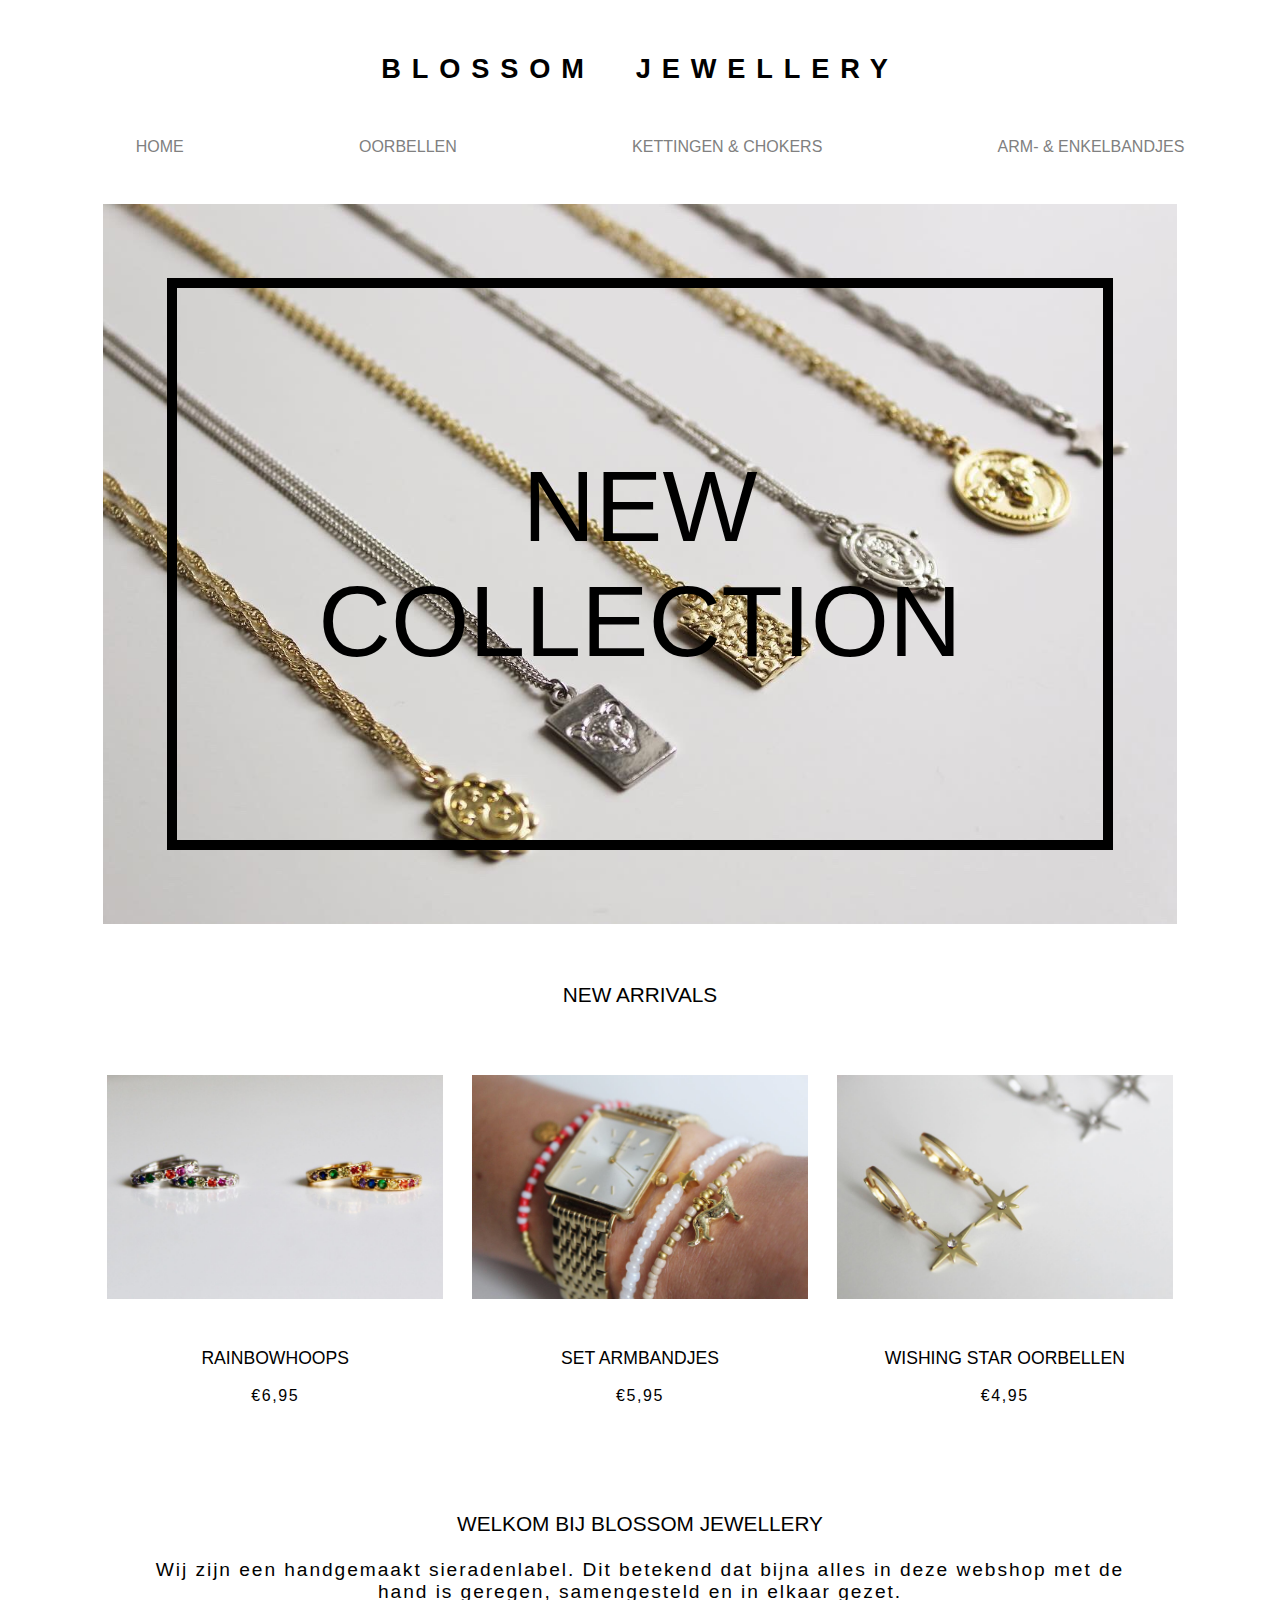
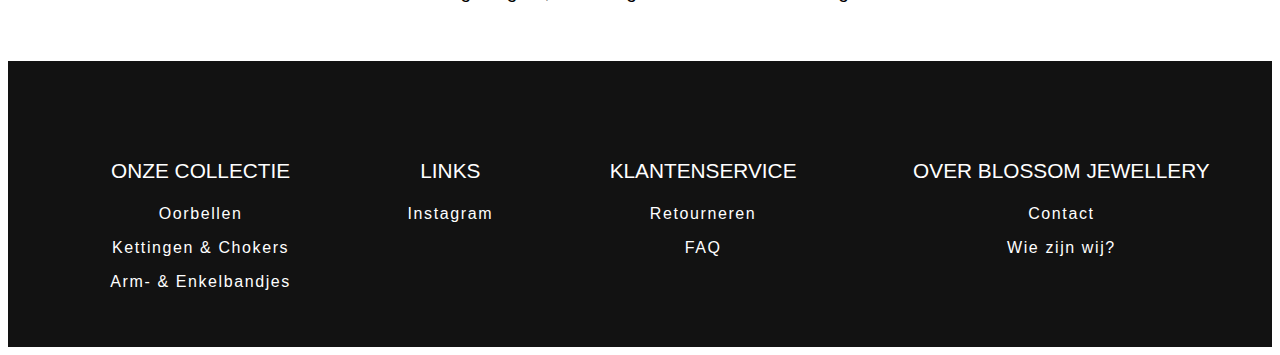
<file: index.html>
<!DOCTYPE html>
<html lang="nl">

<!--Meta informatie-->

<head>
    <title>Blossom Jewellery</title>
    <link rel="stylesheet" href="stylehome.css">
    <meta charset="UTF-8">
</head>

<body>
    <header>
        <h1><span>Blossom</span><span>Jewellery</span></h1>
    </header>

    <nav>
        <ul>
            <li><a href="index.html">Home</a></li>
            <li><a href="Oorbellen.html">Oorbellen</a></li>
            <li><a href="Kettingen&Chokers.html">Kettingen & Chokers</a></li>
            <li><a href="Arm-&enkelbandjes.html">Arm- & Enkelbandjes</a></li>
       </ul>
    </nav> 

    <section id="newcollection">
        <h2>New<br>Collection</h2>
    </section>

    <section id="titelnew">
    <h2> New Arrivals</h2>
    </section>

    <section id="new_arrivals">
        <ul> 
            <li><a href="Rainbowhoops.html"><img src="afbeeldingen/Rainbowhoops.jpg" alt="Oorbelringen met regenboogstras"></a><h3>Rainbowhoops</h3><p class="Prijs">&#8364;6,95</p></li>
            <li><a href="Arm-&enkelbandjes.html"><img src="afbeeldingen/Armbandjes.jpg" alt="3 kralenarmbandjes met verschillende bedels"></a><h3>Set Armbandjes</h3> <p class="Prijs">&#8364;5,95</p></li>
            <li><a href="Oorbellen.html"><img src="afbeeldingen/Wishingstar.jpg" alt="Oorbellen met ster en strassteentje"></a><h3>Wishing star oorbellen</h3> <p class="Prijs">&#8364;4,95</p></li>
        </ul> 
    </section>
        
    <section id="welkom">
        <h2>Welkom bij Blossom Jewellery</h2>
        <p>Wij zijn een handgemaakt sieradenlabel. Dit betekend dat bijna alles in deze webshop met de <br> hand is geregen, samengesteld en in elkaar gezet.</p>
    </section>
     
     <footer>
        <ul>
            <li><h2>Onze collectie</h2>
            <li><p><a href ="Oorbellen.html">Oorbellen</a></p></li>
            <li><p><a href ="Kettingen&Chokers.html">Kettingen & Chokers</a></p></li>
            <li><p><a href ="Arm-&enkelbandjes.html">Arm- & Enkelbandjes</a></p></li>
        </ul>
        <ul>
            <li><h2>Links</h2></li>
            <li><p><a href="https://www.instagram.com/blossom.jewellery/">Instagram</a></p></li>
        </ul>
        <ul>
            <li><h2>Klantenservice</h2></li>
            <li><p>Retourneren</p></li>
            <li><p>FAQ</p></li>
        </ul>
        <ul>
            <li><h2>Over Blossom Jewellery</h2></li>
            <li><p>Contact</p></li>
            <li><p>Wie zijn wij?</p></li>
        </ul>
    </footer>
    
    </body>

</html>
</file>
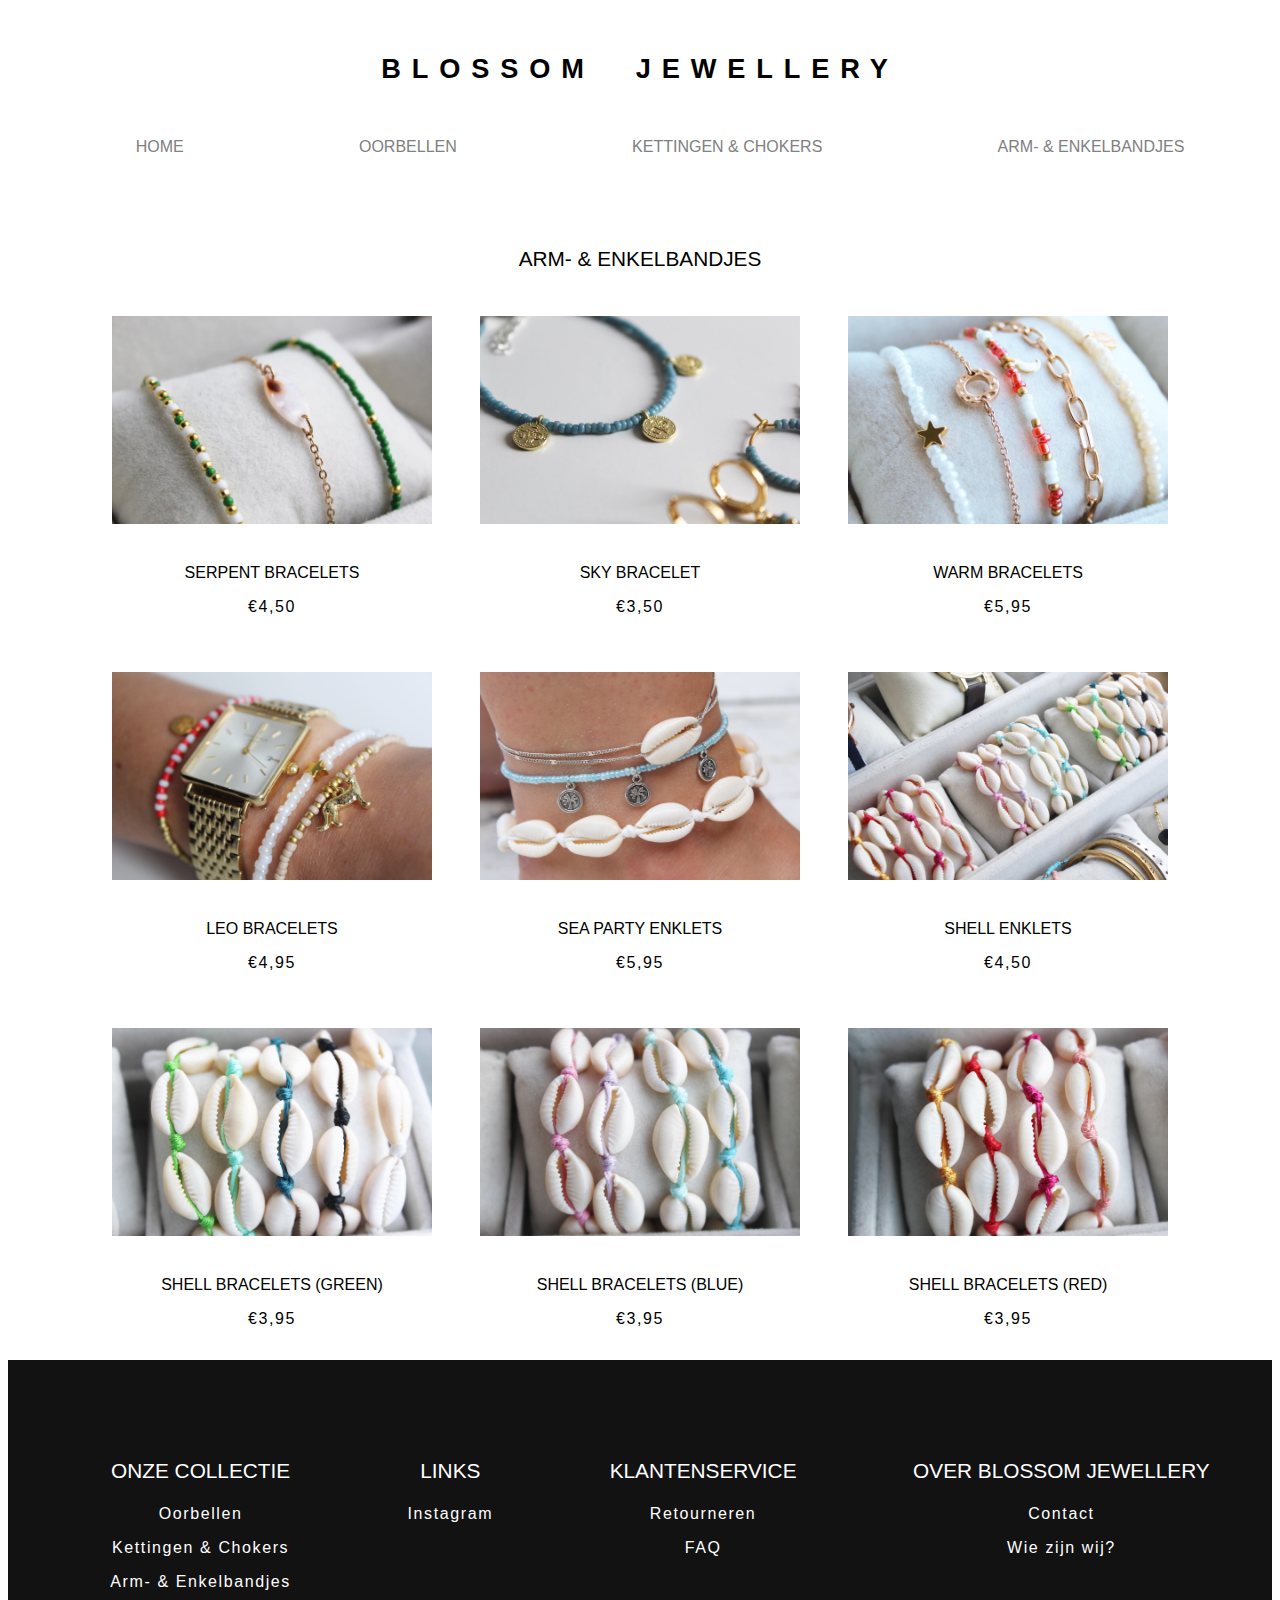
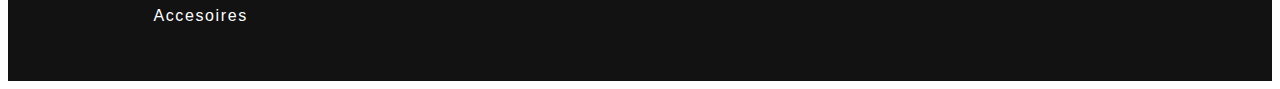
<file: Arm-&enkelbandjes.html>
<!DOCTYPE html>
<html lang="nl">

<!-- Meta informatie-->

    <head>
        <title>Blossom Jewellery</title>

        <link rel="stylesheet" href="stylehome.css">
        <meta charset="UTF-8">
    </head>

    <!-- Content -->

    <body>

    <header>
        <h1><span>Blossom</span><span>Jewellery</span></h1>
    </header>

    <nav>
        <ul>
        <li><a href="index.html">Home</a></li>
        <li><a href="Oorbellen.html">Oorbellen</a></li>
        <li><a href="Kettingen&Chokers.html">Kettingen & Chokers</a></li>
        <li><a href="Arm-&enkelbandjes.html">Arm- & Enkelbandjes</a></li>
        </ul>
    </nav>

    <main>
        <h2>Arm- & Enkelbandjes</h2> 

        <ul class="producten"> 
        <li><img src="afbeeldingen/Groenearmbandjes.jpg" alt="Geregen armbandjes van donkergroene, witte en goude kralen."><h3>Serpent bracelets</h3> <p class="Prijs">&#8364;4,50</p></li>
        <li><img src="afbeeldingen/Dqarmbandje.jpg" alt="Armbandje van grijs-blauwe kraaltjes met 3 muntjes."><h3> Sky bracelet </h3> <p class="Prijs">&#8364;3,50</p></li>
        <li><img src="afbeeldingen/Rodearmbandjes.jpg" alt="Gedraaide ketting met ster en strassteentje"><h3>Warm bracelets</h3> <p class="Prijs">&#8364;5,95</p></li>
        </ul> 

        <ul class="producten"> 
        <li><img src="afbeeldingen/Armbandjes.jpg" alt="3 armbandjesvankralen"><h3>Leo bracelets</h3> <p class="Prijs">&#8364;4,95</p></li>
        <li><img src="afbeeldingen/setenkelbandjes.jpg" alt="3 enkelbandjes. 1 van schelpen, 1 van kralen & 1 van jasseron."><h3> Sea party enklets</h3> <p class="Prijs">&#8364;5,95</p></li>
        <li><img src="afbeeldingen/kaurienkelbandjes.jpg" alt="Geknoopte enkelbandjes met schelpen"><h3>Shell enklets</h3> <p class="Prijs">&#8364;4,50</p></li>
        </ul> 

        <ul class="producten"> 
        <li><img src="afbeeldingen/kaurigroen.jpg" alt="Geknoopte schelpenarmbandjes,groentinten"><h3>Shell Bracelets (green)</h3> <p class="Prijs">&#8364;3,95</p></li>
        <li><img src="afbeeldingen/kauriblauw.jpg" alt="Geknoopte schelpenarmbandjes,blauwtinten"><h3>Shell Bracelets (blue)</h3> <p class="Prijs">&#8364;3,95</p></li>
        <li><img src="afbeeldingen/kaurirood.jpg" alt="Geknoopte schelpenarmbandjes,roodtinten"><h3>Shell Bracelets (red)</h3> <p class="Prijs">&#8364;3,95</p></li>
        </ul> 
    </main>
    
    <footer>
        <ul>
        <li><h2>Onze collectie</h2>
        <li><p><a href ="Oorbellen.html">Oorbellen</a></p><p>
        <li><p><a href ="Kettingen&Chokers.html">Kettingen & Chokers</a></p></li>
        <li><p><a href ="Arm-&enkelbandjes.html">Arm- & Enkelbandjes</a></p></li>
        <li><p><a href ="accesoires.html">Accesoires</a></p></li>
        </ul>

        <ul>
        <li><h2>Links</h2></li>
        <li><p><a href="https://www.instagram.com/blossom.jewellery/">Instagram</a></p></li>
        </ul>
        
        <ul>
        <li><h2>Klantenservice</h2></li>
        <li><p>Retourneren</p></li>
        <li><p>FAQ</p></li>
        </ul>
        
        <ul>
        <li><h2>Over Blossom Jewellery</h2></li>
        <li><p>Contact</p></li>
        <li><p>Wie zijn wij?</p></li>
        </ul>
    </footer>

    </body>
</html>
</file>
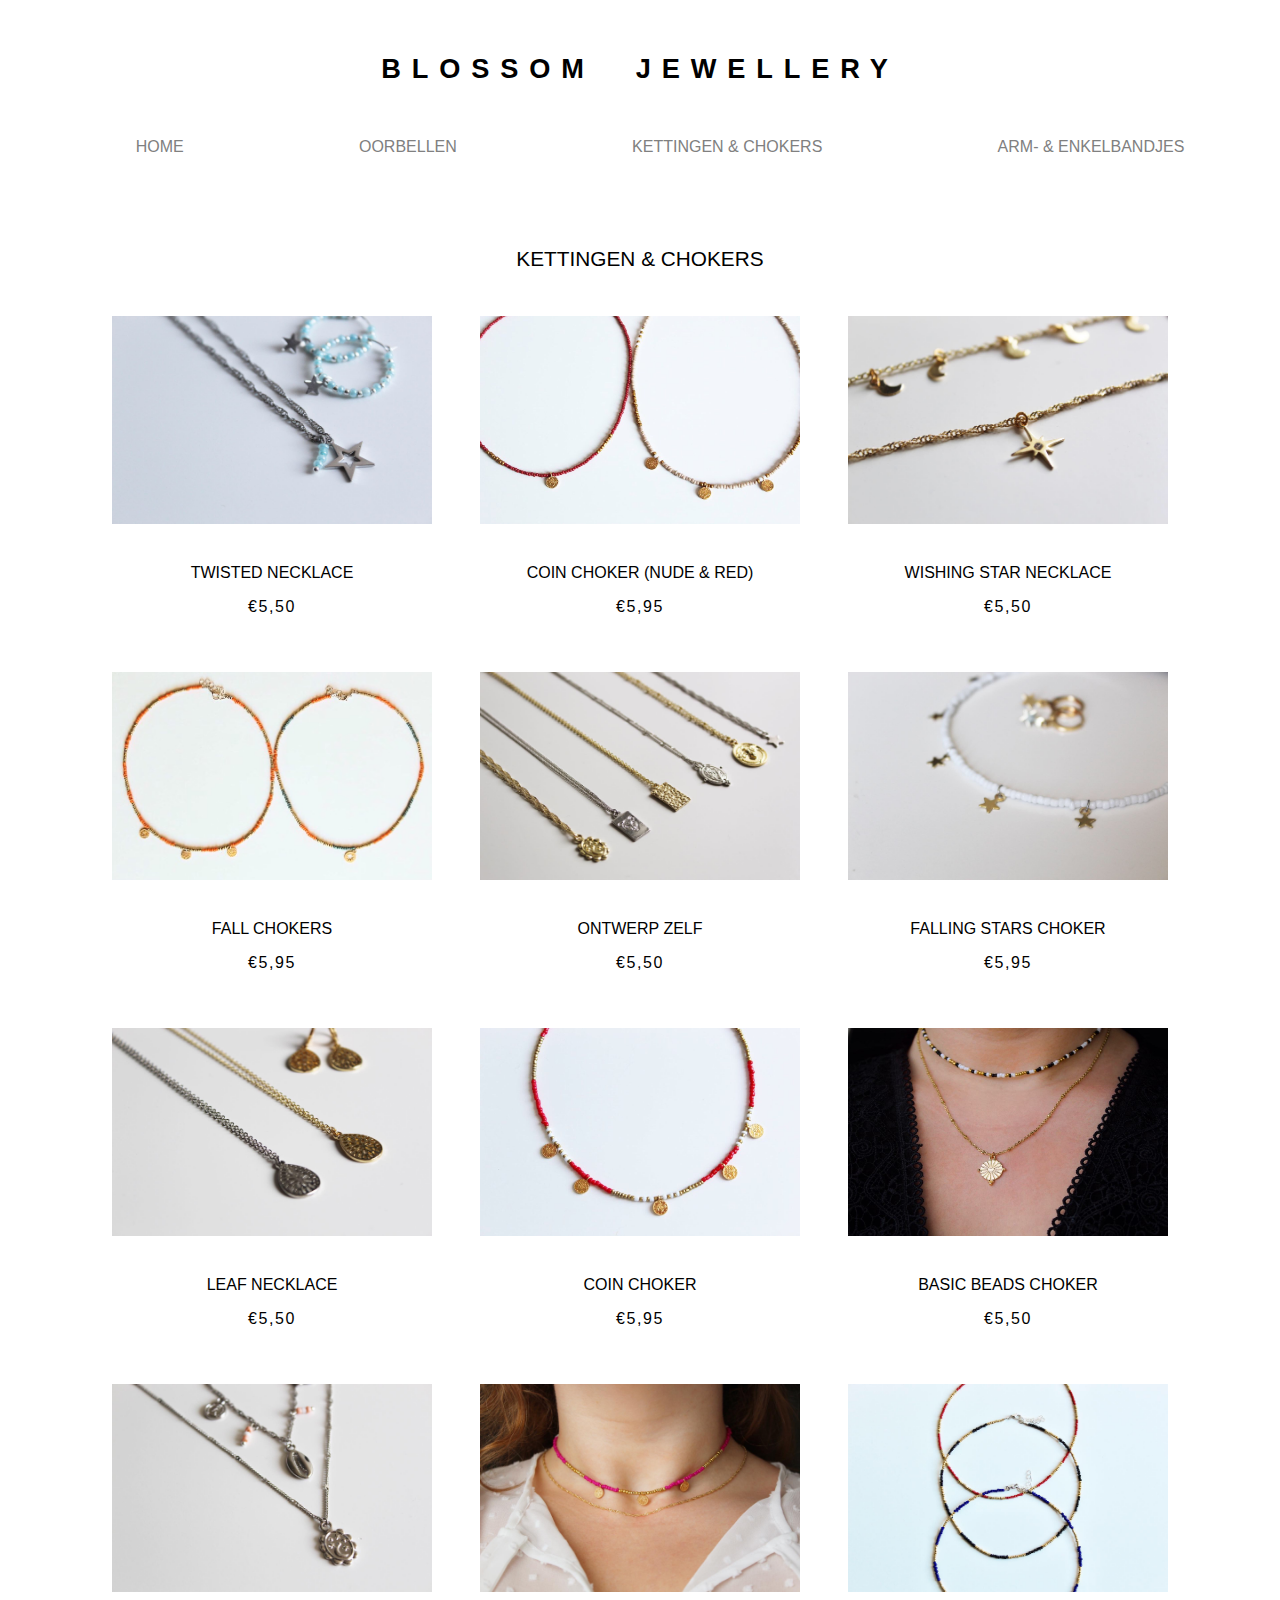
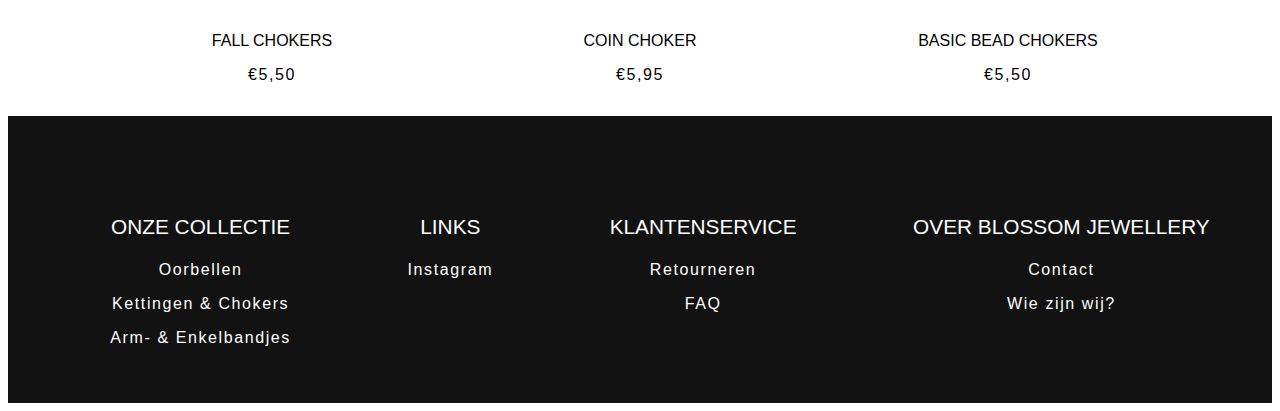
<file: Kettingen&Chokers.html>
<!DOCTYPE html>
<html lang="nl">

    <!-- Meta informatie-->

    <head>
        <title>Blossom Jewellery - Kettingen & Chokers</title>

        <link rel="stylesheet" href="stylehome.css">
        <meta charset="UTF-8">
    </head>

  <!-- Content -->

  <body>

    <header>
      <h1><span>Blossom</span><span>Jewellery</span></h1>
    </header>

    <nav>
      <ul>
      <li><a href="index.html">Home</a></li>
      <li><a href="Oorbellen.html">Oorbellen</a></li>
      <li><a href="Kettingen&Chokers.html">Kettingen & Chokers</a></li>
      <li><a href="Arm-&enkelbandjes.html">Arm- & Enkelbandjes</a></li>
      </ul>
    </nav>
    
    <h2>Kettingen & Chokers</h2> 

    <main>
      <ul class="producten"> 
      <li><img src="afbeeldingen/Twistedster.jpg" alt="Gedraaide ketting met ster en staafje kraaltjes."><h3>Twisted necklace</h3> <p class="Prijs">&#8364;5,50</p></li>
      <li><img src="afbeeldingen/Chokersrood&nude.jpg" alt="Chokers gemaakt van kraaltjes en muntjes"><h3> Coin Choker (Nude & red)</h3> <p class="Prijs">&#8364;5,95</p></li>
      <li><img src="afbeeldingen/Twistednecklacester.jpg" alt="Gedraaide ketting met ster en strassteentje"><h3>Wishing star Necklace</h3> <p class="Prijs">&#8364;5,50</p></li>
      </ul> 

      <ul class="producten"> 
      <li><img src="afbeeldingen/Oranjechokers.jpg" alt="Geregen choker van oranje, donkergroene en goude kralen."><h3>Fall chokers</h3> <p class="Prijs">&#8364;5,95</p></li>
      <li><img src="afbeeldingen/Verschillendesoortenkettingen.jpg" alt="Kettingen om zelf samen te stellen"><h3>Ontwerp zelf</h3> <p class="Prijs">&#8364;5,50</p></li>
      <li><img src="afbeeldingen/chokermetsterren.jpg" alt="Ketting met witte kraaltjes en sterretjes."><h3>Falling stars choker</h3> <p class="Prijs">&#8364;5,95</p></li>
      </ul> 

      <ul class="producten"> 
      <li><img src="afbeeldingen/bladketting.jpg" alt="Ketting met blad eraan"><h3>Leaf necklace</h3><p class="Prijs">&#8364;5,50</p></li>
      <li><img src="afbeeldingen/rodemuntchoker.jpg" alt="Chokers gemaakt van kraaltjes en muntjes"><h3> Coin Choker</h3><p class="Prijs">&#8364;5,95</p></li>
      <li><img src="afbeeldingen/zwartwirchoker.jpg" alt="Choker met zwarte, witte en goude kraaltjes."><h3>Basic beads choker</h3><p class="Prijs">&#8364;5,50</p></li>
      </ul> 

      <ul class="producten"> 
      <li><img src="afbeeldingen/schelp&starsandmoon.jpg" alt="Geregen choker van oranje, donkergroene en goude kralen."><h3>Fall chokers</h3> <p class="Prijs">&#8364;5,50</p></li>
      <li><img src="afbeeldingen/rozechoker.jpg" alt="Chokers gemaakt van kraaltjes en muntjes"><h3>Coin choker</h3> <p class="Prijs">&#8364;5,95</p></li>
      <li><img src="afbeeldingen/Chokersmetstukjeskralen.jpg" alt="Kralen chokers in verschillende kleuren."><h3>Basic bead chokers</h3> <p class="Prijs">&#8364;5,50</p></li>
      </ul> 
    </main>

    <footer>
      <ul>
      <li><h2>Onze collectie</h2>
      <li><p><a href ="Oorbellen.html">Oorbellen</a></p><p>
      <li><p><a href ="Kettingen&Chokers.html">Kettingen & Chokers</a></p></li>
      <li><p><a href ="Arm-&enkelbandjes.html">Arm- & Enkelbandjes</a></p></li>
      </ul>

      <ul>
      <li><h2>Links</h2></li>
      <li><p><a href="https://www.instagram.com/blossom.jewellery/">Instagram</a></p></li>
      </ul>

      <ul>
      <li><h2>Klantenservice</h2></li>
      <li><p>Retourneren</p></li>
      <li><p>FAQ</p></li>
      </ul>

      <ul>
      <li><h2>Over Blossom Jewellery</h2></li>
      <li><p>Contact</p></li>
      <li><p>Wie zijn wij?</p></li>
      </ul>
    </footer>

  </body>

</html>
</file>
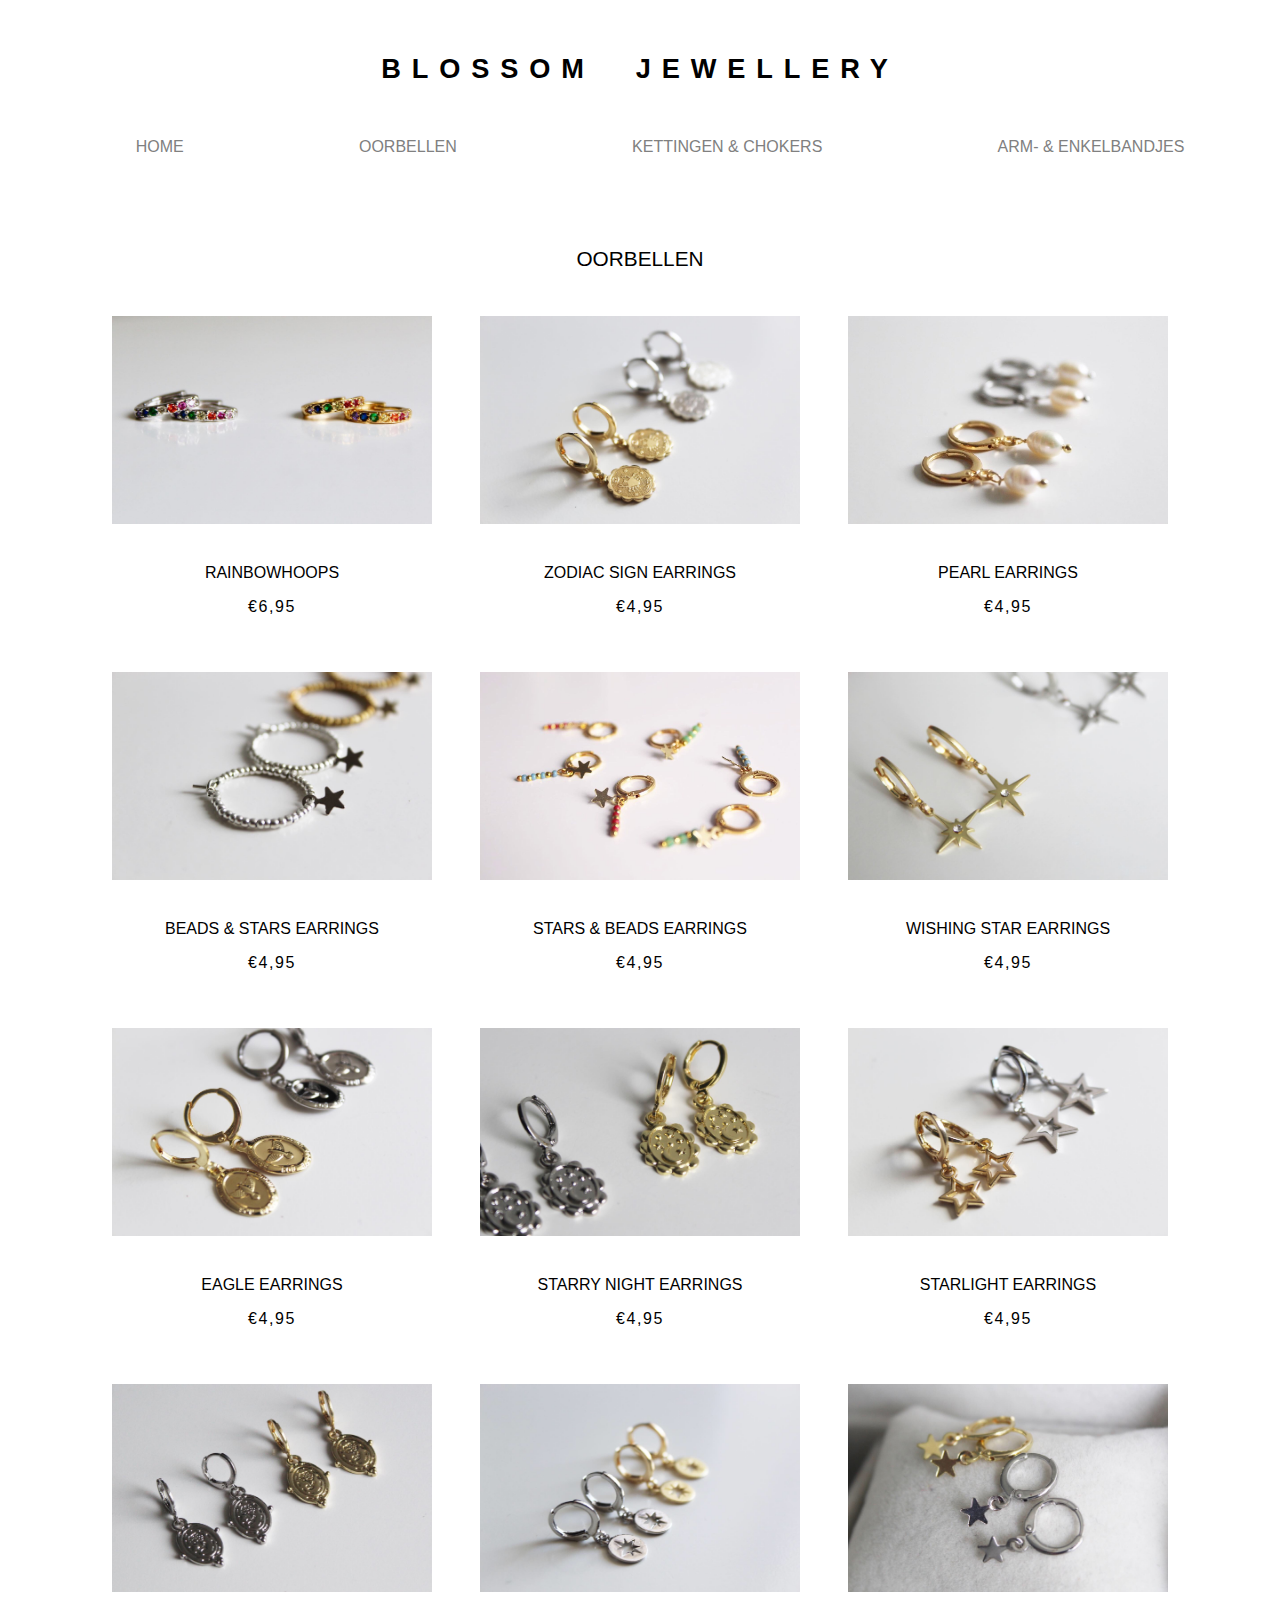
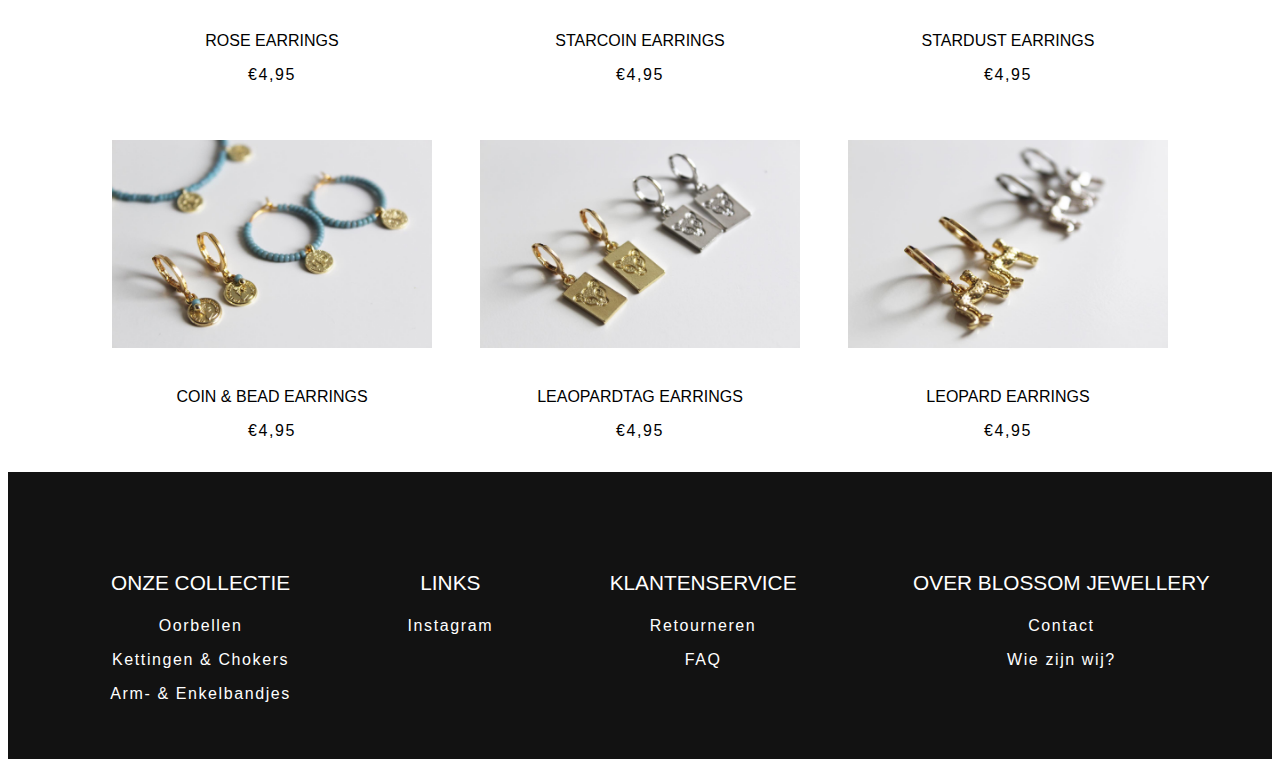
<file: Oorbellen.html>
<!DOCTYPE html>
<html lang="nl">

<!-- Meta informatie-->

    <head>
        <title>Blossom Jewellery - Oorbellen</title>

        <link rel="stylesheet" href="stylehome.css">
        <meta charset="UTF-8">
    </head>

    <!-- Content -->

    <body>

    <header>
        <h1><span>Blossom</span><span>Jewellery</span></h1>
    </header>

    <nav>
      <ul>
      <li><a href="index.html">Home</a></li>
      <li><a href="Oorbellen.html">Oorbellen</a></li>
      <li><a href="Kettingen&Chokers.html">Kettingen & Chokers</a></li>
      <li><a href="Arm-&enkelbandjes.html">Arm- & Enkelbandjes</a></li>
      </ul>
    </nav>

    <h2 class="titel">Oorbellen</h2> 

    <ul class="producten"> 
    <li><a href="Rainbowhoops.html"><img src="afbeeldingen/Rainbowhoops.jpg" alt="Oorringen met regenboogstras"></a><h3>Rainbowhoops</h3> <p class="Prijs">&#8364;6,95</p></li>
    <li><img src="afbeeldingen/sterrenbeeldoorbellen.jpg" alt="Oorringen met een munt met een sterrenbeeld."><h3>Zodiac sign earrings</h3> <p class="Prijs">&#8364;4,95</p></li>
    <li><img src="afbeeldingen/Pareloorbellen.jpg" alt="Oorbellen met een zoetwaterparel"><h3>Pearl earrings</h3> <p class="Prijs">&#8364;4,95</p></li>
    </ul> 
    
    <ul class="producten"> 
    <li><img src="afbeeldingen/oorbellenmetsterenzilverenkralen.jpg" alt="Oorbelringen met ster en kraaltjes"><h3> Beads & stars earrings</h3> <p class="Prijs">&#8364;4,95</p></li>
    <li><img src="afbeeldingen/Beadsandstarsoorbellen.jpg" alt="Oorbelringen met ster en kraaltjes"><h3> Stars & Beads earrings</h3> <p class="Prijs">&#8364;4,95</p></li>
    <li><img src="afbeeldingen/Wishingstar.jpg" alt="Oorbellen met ster en strassteentje"><h3>Wishing star earrings</h3> <p class="Prijs">&#8364;4,95</p></li>
    </ul> 

    <ul class="producten"> 
    <li><img src="afbeeldingen/Eagletags.jpg" alt="Oorringen met ovaal met gegraveerde vogel"><h3>Eagle earrings</h3> <p class="Prijs">&#8364;4,95</p></li>
    <li><img src="afbeeldingen/Stars&Moon.jpg" alt="Oorbelringen met ovaal met sterren en maan."><h3> Starry night earrings</h3> <p class="Prijs">&#8364;4,95</p></li>
    <li><img src="afbeeldingen/Opensterren.jpg" alt="Oorbellen met de outline van een ster"><h3>Starlight earrings</h3> <p class="Prijs">&#8364;4,95</p></li>
    </ul>     

    <ul class="producten"> 
    <li><img src="afbeeldingen/Roostags.jpg" alt="Oorringen met ovaal met gegraveerde roos"><h3>rose earrings</h3> <p class="Prijs">&#8364;4,95</p></li>
    <li><img src="afbeeldingen/Starcoinoorbellen.jpg" alt="Oorbelringen met munt met ster"><h3> Starcoin earrings</h3> <p class="Prijs">&#8364;4,95</p></li>
    <li><img src="afbeeldingen/Stardust.jpg" alt="Oorbellen met ster"><h3>Stardust earrings</h3> <p class="Prijs">&#8364;4,95</p></li>
    </ul>     
   
    <ul class="producten"> 
    <li><img src="afbeeldingen/OorbellenmuntKraal.jpg" alt="Oorringen met een muntje en een grijsblauwe kraal"><h3>Coin & bead earrings</h3> <p class="Prijs">&#8364;4,95</p></li>
    <li><img src="afbeeldingen/Pantertag.jpg" alt="Oorringen met een tag met een gegraveerde panter"><h3> Leaopardtag earrings</h3> <p class="Prijs">&#8364;4,95</p></li>
    <li><img src="afbeeldingen/PanterOorbellen.jpg" alt="Oorbellen met een panterbedel"><h3>Leopard earrings</h3> <p class="Prijs">&#8364;4,95</p></li>
    </ul>

    <footer>
        <ul>
        <li><h2>Onze collectie</h2>
        <li><p><a href ="Oorbellen.html">Oorbellen</a></p><p>
        <li><p><a href ="Kettingen&Chokers.html">Kettingen & Chokers</a></p></li>
        <li><p><a href ="Arm-&enkelbandjes.html">Arm- & Enkelbandjes</a></p></li>
        </ul>
      
        <ul>
        <li><h2>Links</h2></li>
        <li><p><a href="https://www.instagram.com/blossom.jewellery/">Instagram</a></p></li>
        </ul>
      
        <ul>
        <li><h2>Klantenservice</h2></li>
        <li><p>Retourneren</p></li>
        <li><p>FAQ</p></li>
        </ul>

        <ul>
        <li><h2>Over Blossom Jewellery</h2></li>
        <li><p>Contact</p></li>
        <li><p>Wie zijn wij?</p></li>
        </ul>
    </footer>

    </body>

</html>
</file>
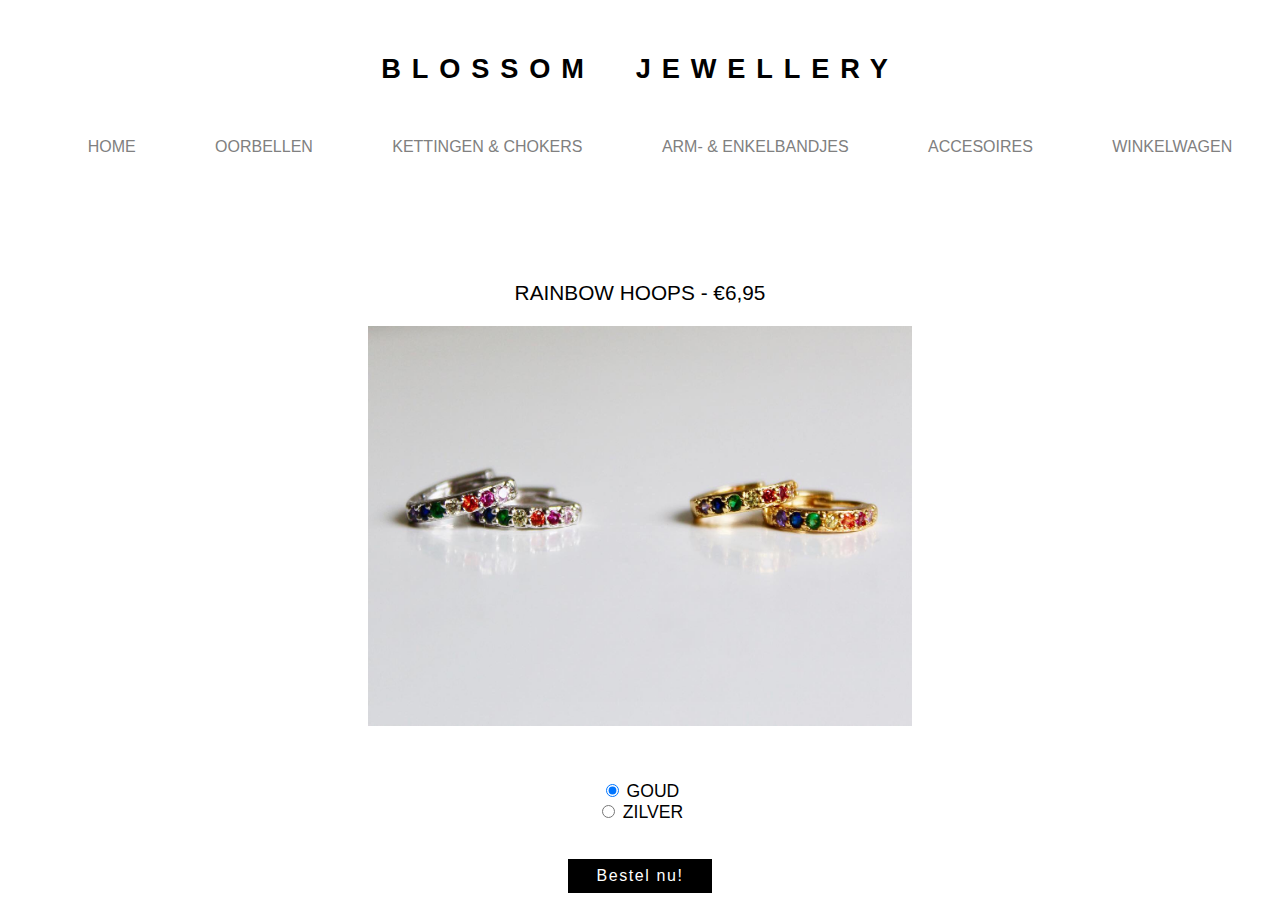
<file: Rainbowhoops.html>
<!DOCTYPE html>
<html lang="nl">

<!-- Meta informatie-->

    <head>
        <title>Blossom Jewellery</title>

        <link rel="stylesheet" href="stylehome.css">
        <meta charset="UTF-8">
    </head>

    <!-- Content -->

    <body>

        <header>
            <h1><span>Blossom</span><span>Jewellery</span></h1>
        </header>

        <nav>
            <ul>
                <li><a href="index.html">Home</a></li>
                <li><a href="Oorbellen.html">Oorbellen</a></li>
                <li><a href="Kettingen&Chokers.html">Kettingen & Chokers</a></li>
                <li><a href="Arm-&enkelbandjes.html">Arm- & Enkelbandjes</a></li>
                <li><a href="accesoires.html">Accesoires</a></li>
                <li><a href="Winkelwagen.html">winkelwagen</a></li>
            </ul>
        </nav>
    
<br>

<h2 class="rainbowhoops">Rainbow hoops - &#8364;6,95</h2>

<p class="rainbowhoops">
<img src="afbeeldingen/Rainbowhoops.jpg" alt="Afbeelding van oorbellen met regenboogstras">
</p>

<form>
    <input type="radio" name="Kleur" value="Goud" checked> Goud<br>
    <input type="radio" name="Kleur" value="Zilver"> Zilver<br>
</form>

<p id="bestellen">Bestel nu!</p>
</file>
<file: stylehome.css>
head{
    font-family: 'Gill Sans', 'Gill Sans MT', Calibri, 'Trebuchet MS', sans-serif;
    justify-content: center; 
}
body{
    font-family: 'Gill Sans', 'Gill Sans MT', Calibri, 'Trebuchet MS', sans-serif;
    justify-content: center;
 }
 
 h1{
     color: black;
     text-align: center;
     text-transform: uppercase;
     letter-spacing: 0.4em;
     font-size: 1.7em;
     margin: 1.2em 0;
     font-weight: 600;
 
     display:flex;
     justify-content: center;
    }

 h1 span {
     padding: 0.75em;
     display:block;
 }

/* nav */
 
 nav ul {
     list-style: none;
     display: flex;
     justify-content: space-around;
     font-size: 1em;
     text-transform: uppercase;
 }
 nav li {
     margin: em 0;
 }
 nav li a{
     display:block;
     color: grey;
     padding-bottom: 2em;
     
 }
 nav li a:hover {
     color:black;
 }
 
 a{
     text-decoration: none;
     
 }

#newcollection{
    background-image: url(afbeeldingen/kettingenzondertekst.jpg);
    background-size: cover;
    background-repeat: no-repeat;
    height: 50em;
}

#newcollection h2{
    text-transform: uppercase;
    font-weight: 400;
    text-align: center;
}

h2{
    text-transform: uppercase;
    font-weight: 400;
    text-align: center;
    font-size: 1.3em;
    padding-top: 2em;
    padding-bottom: 0.2em;
 }

p{
    font-weight: lighter;
    letter-spacing: 0.1em;
    text-align: center;
    font-size: 1em;
}

section{
    width: 85%;
    margin: auto;
}
#newcollection{
    background-image: url(afbeeldingen/kettingenzondertekst.jpg);
    background-size: cover;
    background-repeat: no-repeat;
    height: 45em;
    display: flex;
    justify-content: center;
    align-items: center;
}
#newcollection h2{
   font-size: calc(16px + 60 * ((100vw - 320px) / 680));
   padding: 1.6em 1.4em;
   border:10px solid;
}

#new_arrivals{
    justify-content: center;
    list-style: none;
    padding: 0em;
    font-weight: lighter;
}

#new_arrivals img{
    height: 14em;
    width: 21em;
    padding: 0.9em;
    justify-content: space-around;
    display: flex;
    margin-left: auto;
    margin-right: auto;
}
#new_arrivals{
    justify-content: center;
    list-style: none;
    padding: 1em;
    font-weight: lighter;
}
#new_arrivals ul{
    display: flex; 
    justify-content: center;
    list-style: none;
    padding: 0em;
    font-weight: lighter;
}

#titelnew{
    text-align: center;
}
#new_arrivals img{
    height: 14em;
    width: 21em;
    padding-bottom: 2em;
    justify-content: space-around;
    display: flex;
    margin-left: auto;
    margin-right: auto;
}
#new_arrivals h3{
text-transform: uppercase;
font-weight: 400;
text-align: center;
font-size: 1.1em;
}

#new_arrivals p{
    text-transform: uppercase;
    font-weight: 300;
    text-align: center;
    font-size: 1em;
    }

#welkom {
    text-align: center;
}

#welkom p {
    font-size: 1.2em;
    font-weight: 300;
    padding-bottom: 2em;
}
footer{
    display: flex;
    justify-content: space-around;
    margin-left: auto;
    margin-right: auto;
    padding: 2em;
    padding-bottom: 2em;
    background-color:#121212;
    padding: 1.5em;
    color: white;
}

footer a{
    color: white;
}

ul{
    list-style: none;
}

h3{
    text-align: center;
    text-transform: uppercase;
    font-weight: 400;
    font-size: 1em;

}

h4{
    text-align: center;
    text-transform: uppercase;
    font-weight: 400;
    font-size: 1.5em;
    letter-spacing: 0.2em;
}
 

h5{
    font-size: 1em;
    font-weight: 400;
    text-transform: uppercase;
    letter-spacing: 0.1em;
    color: white
}

#Sieraden{
    justify-content: center;
    margin-left: auto;
    margin-right: auto;
    list-style: none;
    padding: 0em;
    font-weight: lighter;
}

#Sieraden img{
    height: 13em;
    width: 20em;
    padding: 1.5em;
    display: flex;
    margin-left: auto;
    margin-right: auto;
}

.rainbowhoops img {
    height: 25em;
    width: 34em;
    padding-top: 0em;
    justify-content: center;
}

.rainbowhoops h2 {
    font-weight: 100;
    margin: auto;
    text-align: center;
}

.producten{
    display: flex;
    justify-content: center;
    margin-left: auto;
    margin-right: auto;
    list-style: none;
    padding: 0em;
    font-weight: lighter;
}

.producten img{
    height: 13em;
    width: 20em;
    padding: 1.5em;
    display: flex;
    margin-left: auto;
    margin-right: auto;
}

#new_arrivals {
    display: flex;
    }

.producten h2{
    display: flex;
    text-align: center;
    }

form{
    text-transform: uppercase;
    font-size: 1.1em;
    text-align: center;
    padding: 2em;
}

#bestellen{
background-color: black;
color: white;
padding: 0.5em;
width: 8em;
margin: auto;
}

#bestellen p{
    text-align: center;
}
</file>
